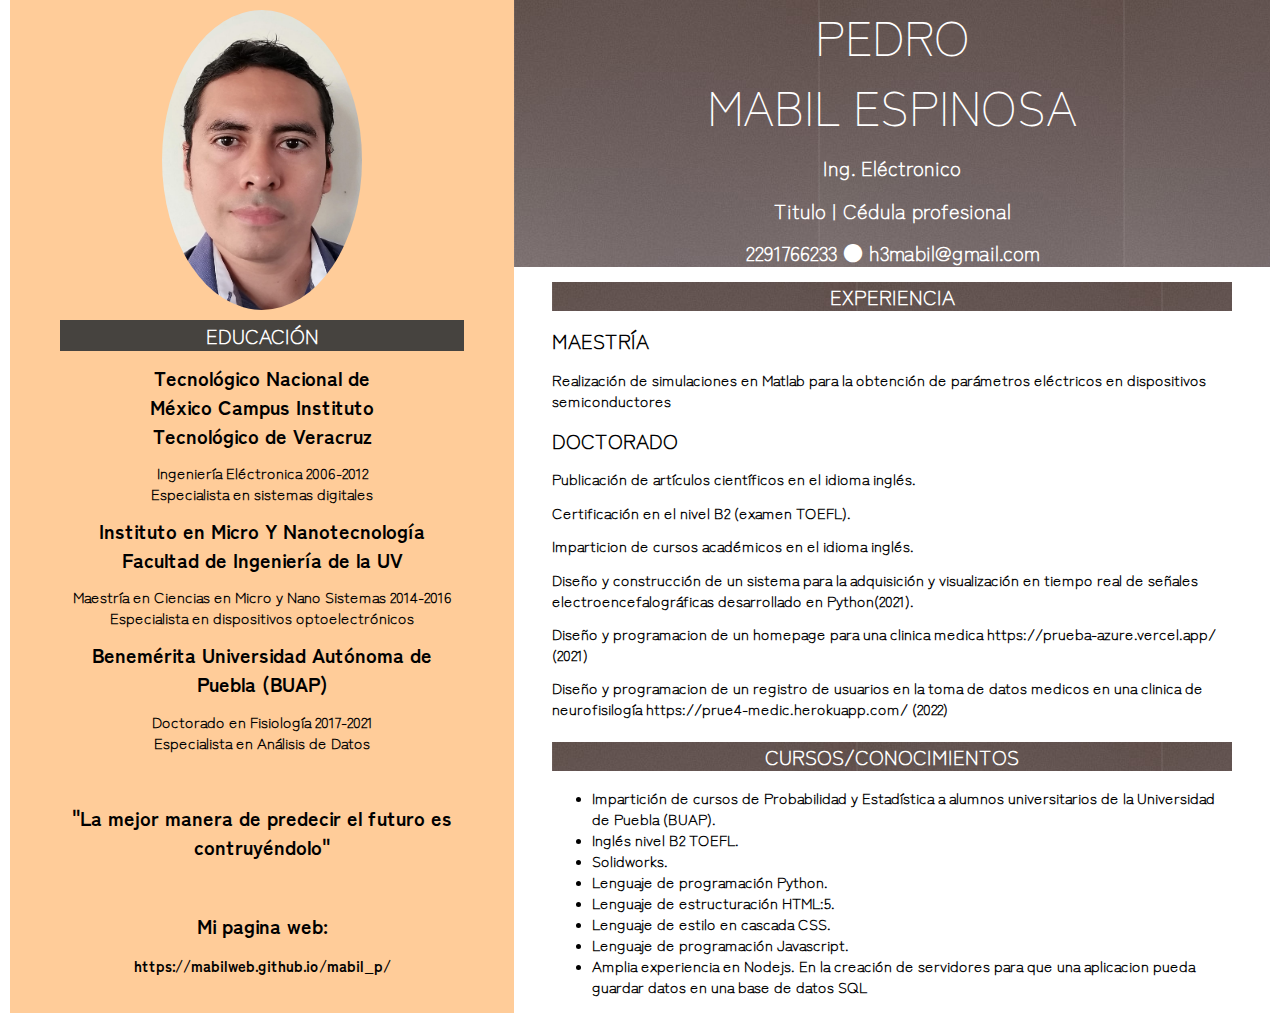
<file: CV-alterno.html>
<!DOCTYPE html>
<html lang="en">
<head>
    <meta charset="UTF-8">
    <meta http-equiv="X-UA-Compatible" content="IE=edge">
    <meta name="viewport" content="width=device-width, initial-scale=1.0">
    <link rel="stylesheet" href="CV.css">
    
    <title>Pedro</title>
</head>
<body>
    <div class="grid">
        <div class="left">

            <div class="foto">
                <img class="circulo" src="pedro.jpeg" alt ="logo large" width="200" height="300"> 
            </div>


            <div class="uno"><h1  style="color: white; margin-block: 1px;">EDUCACIÓN</h1></div>
            <div class="dos">
                <center style="margin: 3%;" class="tres">
                    <p style="margin-top: 0%; margin-bottom:0;">Tecnológico Nacional de </p>
                    <p style="margin-top: 0%; margin-bottom: 0%;">México Campus Instituto</p> 
                    <p style="margin-top: 0%; margin-bottom: 0%;">Tecnológico de Veracruz</p></center>
                <h2 style="margin: 0%;">Ingeniería Eléctronica 2006-2012</h2>
                <h2 style="margin-bottom:0%; margin-top: 0%;">Especialista en sistemas digitales</h2>
            </div>

            <div class="dos">
                <center style="margin: 3%;" class="tres">Instituto en Micro Y Nanotecnología Facultad de Ingeniería de la UV</center>
               <center> <h2 style="margin: 0%;">Maestría en Ciencias en Micro y Nano Sistemas 2014-2016</h2></center> 
                <center> <h2 style="margin-bottom: 0%; margin-top: 0%;">Especialista en dispositivos optoelectrónicos</h2></center>
            </div>

            <div class="dos">
                <center style="margin: 3%;" class="tres">Benemérita Universidad Autónoma de Puebla (BUAP)</center>
               <center> <h2 style="margin: 0%;">Doctorado en Fisiología 2017-2021</h2></center> 
                <center> <h2 style="margin-bottom: 0%; margin-top: 0%;">Especialista en Análisis de Datos</h2></center>
            </div>

            <div style="margin-top: 10%;">
                <center style="margin: 3%;" class="tres">"La mejor manera de predecir el futuro es contruyéndolo"</center>
            </div>

            <div style="margin-top: 10%;">
                <center style="margin: 3%;" class="tres">Mi pagina web:</center>
                <center style="margin: 3%;" class="cuatro">https://mabilweb.github.io/mabil_p/</center>
            </div>


        </div>

        <div  >
            <div class="right" >
                <center class="nombre"  style="color: white;">PEDRO</center>
                <center  class="nombre" style="color: white;">MABIL ESPINOSA</center>
                <center> <h1 style="color: white;" >Ing. Eléctronico</h1></center>
                <center> <h1 style="color: white;" >Titulo | Cédula profesional</h1></center>
                <center> <h1 style="color: white;" >2291766233  ● h3mabil@gmail.com</h1></center>
            </div>

            <div class="right" style="margin-top: 2%; margin-left: 5%; margin-right: 5%;">
                <center> <h1 style="color: white; margin-top: 0%;" >EXPERIENCIA</h1></center>
            </div>

            <div style="margin-top: 2%; margin-left: 5%; margin-right: 5%;">
                <h1>MAESTRÍA</h1>
                <h2>Realización de simulaciones en Matlab para la obtención de parámetros eléctricos en dispositivos semiconductores</h2>
            </div>
            <div style="margin-top: 2%; margin-left: 5%; margin-right: 5%;">
                <h1>DOCTORADO</h1>
                <h2>Publicación de artículos científicos en el idioma inglés.</h2>
                <h2> Certificación en el nivel B2 (examen TOEFL).</h2>
                <h2> Imparticion de cursos académicos en el idioma inglés.</h2>
                <h2> Diseño y construcción de un sistema para la adquisición y visualización en tiempo real de señales electroencefalográficas desarrollado en Python(2021).</h2>
                <h2> Diseño y programacion de un homepage para una clinica medica https://prueba-azure.vercel.app/  (2021)</h2>
                <h2> Diseño y programacion de un registro de usuarios en la toma de datos medicos en una clinica de neurofisilogía https://prue4-medic.herokuapp.com/  (2022)</h2>
            </div>

            <div class="right" style="margin-top: 3%; margin-left: 5%; margin-right: 5%;">
                <center> <h1 style="color: white; margin-top: 0%;" >CURSOS/CONOCIMIENTOS</h1></center>
            </div>

            <div style="margin-top: 2%; margin-left: 5%; margin-right: 5%;">
                <ul>
                    <li><h2 style="margin: 0%;">Impartición de cursos de Probabilidad y Estadística a alumnos universitarios de la Universidad de Puebla (BUAP).</h2></li>
                    <li><h2 style="margin: 0%;">Inglés nivel B2 TOEFL.</h2></li>
                    <li><h2 style="margin: 0%;">Solidworks.</h2></li>
                    <li><h2 style="margin: 0%;">Lenguaje de programación Python.</h2></li>
                    <li><h2 style="margin: 0%;">Lenguaje de estructuración HTML:5.</h2></li>
                    <li><h2 style="margin: 0%;">Lenguaje de estilo en cascada CSS.</h2></li>
                    <li><h2 style="margin: 0%;">Lenguaje de programación Javascript.</h2></li>
                    <li><h2 style="margin: 0%;">Amplia experiencia en Nodejs. En la creación de servidores para que  
                        una aplicacion pueda guardar datos en una base de datos SQL</h2></li>
                   
                </ul>
            </div>
            

        </div>
           
        
    </div>
    
</body>
</html>
</file>
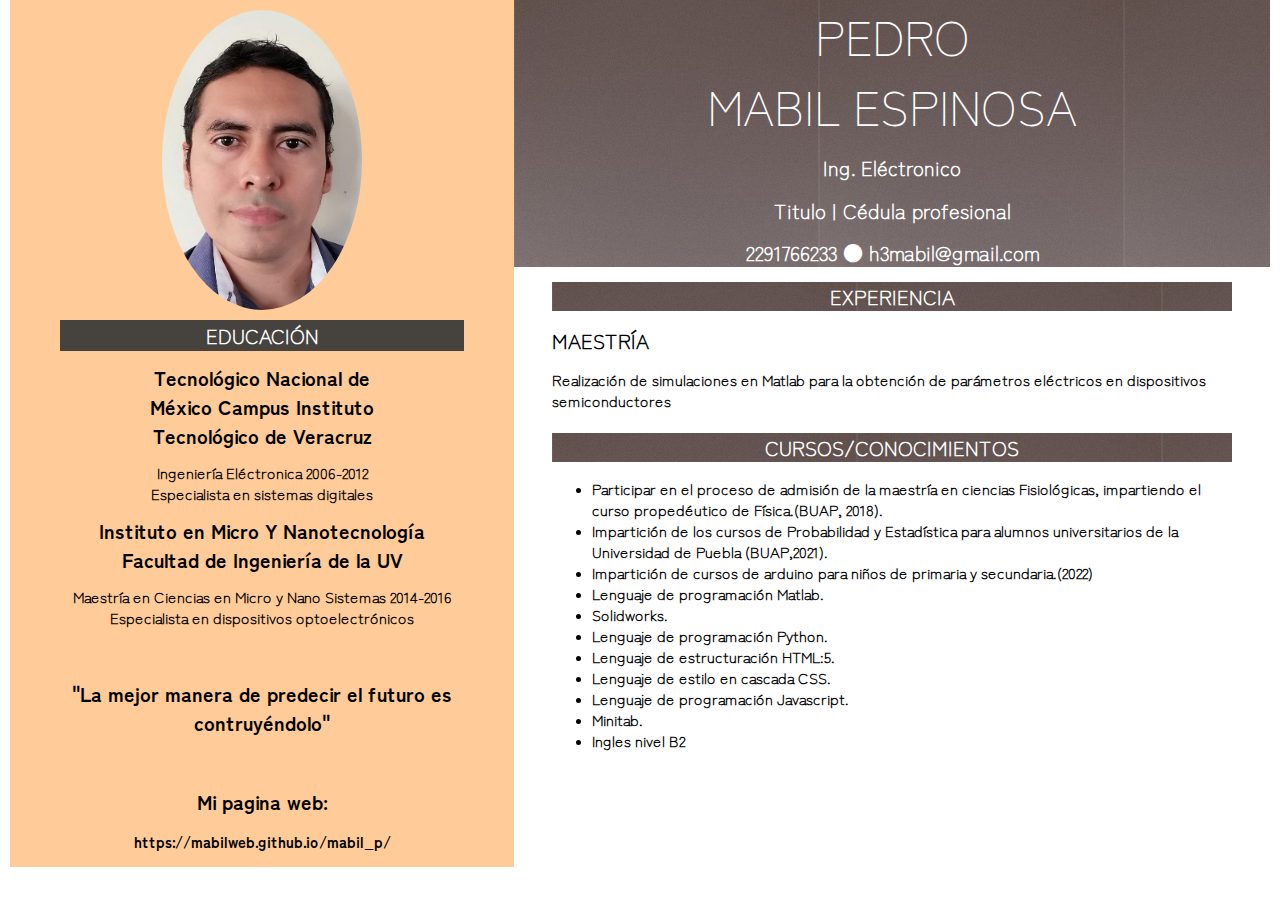
<file: CV.html>
<!DOCTYPE html>
<html lang="en">
<head>
    <meta charset="UTF-8">
    <meta http-equiv="X-UA-Compatible" content="IE=edge">
    <meta name="viewport" content="width=device-width, initial-scale=1.0">
    <link rel="stylesheet" href="CV.css">
    <title>Pedro</title>
</head>
<body>
    <div class="grid">
        <div class="left">

            <div class="foto">
                <img class="circulo" src="pedro.jpeg" alt ="logo large" width="200" height="300"> 
            </div>


            <div class="uno"><h1  style="color: white; margin-block: 1px;">EDUCACIÓN</h1></div>
            <div class="dos">
                <center style="margin: 3%;" class="tres">
                    <p style="margin-top: 0%; margin-bottom:0;">Tecnológico Nacional de </p>
                    <p style="margin-top: 0%; margin-bottom: 0%;">México Campus Instituto</p> 
                    <p style="margin-top: 0%; margin-bottom: 0%;">Tecnológico de Veracruz</p></center>
                <h2 style="margin: 0%;">Ingeniería Eléctronica 2006-2012</h2>
                <h2 style="margin-bottom:0%; margin-top: 0%;">Especialista en sistemas digitales</h2>
            </div>

            <div class="dos">
                <center style="margin: 3%;" class="tres">Instituto en Micro Y Nanotecnología Facultad de Ingeniería de la UV</center>
               <center> <h2 style="margin: 0%;">Maestría en Ciencias en Micro y Nano Sistemas 2014-2016</h2></center> 
                <center> <h2 style="margin-bottom: 0%; margin-top: 0%;">Especialista en dispositivos optoelectrónicos</h2></center>
            </div>

          

            <div style="margin-top: 10%;">
                <center style="margin: 3%;" class="tres">"La mejor manera de predecir el futuro es contruyéndolo"</center>
            </div>

            <div style="margin-top: 10%;">
                <center style="margin: 3%;" class="tres">Mi pagina web:</center>
                <center style="margin: 3%;" class="cuatro">https://mabilweb.github.io/mabil_p/</center>
            </div>
        </div>

        <div  >
            <div class="right" >
                <center class="nombre"  style="color: white;">PEDRO</center>
                <center  class="nombre" style="color: white;">MABIL ESPINOSA</center>
                <center> <h1 style="color: white;" >Ing. Eléctronico</h1></center>
                <center> <h1 style="color: white;" >Titulo | Cédula profesional</h1></center>
                <center> <h1 style="color: white;" >2291766233  ● h3mabil@gmail.com</h1></center>
            </div>

            <div class="right" style="margin-top: 2%; margin-left: 5%; margin-right: 5%;">
                <center> <h1 style="color: white; margin-top: 0%;" >EXPERIENCIA</h1></center>
            </div>

            <div style="margin-top: 2%; margin-left: 5%; margin-right: 5%;">
                <h1>MAESTRÍA</h1>
                <h2>Realización de simulaciones en Matlab para la obtención de parámetros eléctricos en dispositivos semiconductores</h2>
            </div>
            
            <div class="right" style="margin-top: 3%; margin-left: 5%; margin-right: 5%;">
                <center> <h1 style="color: white; margin-top: 0%;" >CURSOS/CONOCIMIENTOS</h1></center>
            </div>

            <div style="margin-top: 2%; margin-left: 5%; margin-right: 5%;">
                <ul>
                    <li><h2 style="margin: 0%;">Participar en el proceso de admisión de la maestría en ciencias Fisiológicas, impartiendo el curso propedéutico de Física.(BUAP, 2018).</h2></li>
                    <li><h2 style="margin: 0%;">Impartición de los cursos de Probabilidad y Estadística para alumnos universitarios de la Universidad de Puebla (BUAP,2021).</h2></li>
                    <li><h2 style="margin: 0%;">Impartición de cursos de arduino para niños de primaria y secundaria.(2022)</h2></li>
                    <li><h2 style="margin: 0%;">Lenguaje de programación Matlab.</h2></li>
                    <li><h2 style="margin: 0%;">Solidworks.</h2></li>
                    <li><h2 style="margin: 0%;">Lenguaje de programación Python.</h2></li>
                    <li><h2 style="margin: 0%;">Lenguaje de estructuración HTML:5.</h2></li>
                    <li><h2 style="margin: 0%;">Lenguaje de estilo en cascada CSS.</h2></li>
                    <li><h2 style="margin: 0%;">Lenguaje de programación Javascript.</h2></li>
                    <li><h2 style="margin: 0%;">Minitab.</h2></li>
                    <li><h2 style="margin: 0%;">Ingles nivel B2</h2></li>
                </ul>
            </div>
            

        </div>
           
        
    </div>
    
</body>
</html>
</file>
<file: CV.css>
body{
    margin-top: 0%; margin-left: 10px; margin-right: 10px;
}

@font-face{
    font-family: "mifuente";
    src:url('fonts/ZenKakuGothicAntique-Light.ttf')
}

@font-face{
    font-family: "mifuente0";
    src:url('fonts/ZenKakuGothicAntique-Bold.ttf')
}

.grid{
    display: grid;
    grid-template-columns: 40% 60%;
}

img{
    /*padding: 1em;*/
    margin: 10px;
    /*border: 1px solid rgb(81, 138, 165); */
}
.foto{
    display: grid; grid-template-columns: 100%; justify-items: center;
    
}

.circulo{
    border-radius: 50%; /* border-width: 2px; border-color: brown; border-style: solid;*/
}

.right{
    /*background: rgb(63, 70, 71);*/
    background-image: url("pic09.jpg");

}

.left{
    background: rgb(255, 204, 153);
}
.uno{
    display: grid;
    justify-items: center;
    background: rgb(70, 67, 63); 
    /*border-color: black; border-width: 2px; border-style: solid;*/
    margin-left: 10%;
    margin-right: 10%;
}
.dos{
    display: grid;
    justify-items: center;
    background: rgb(255, 204, 153); 
    margin-left: 10%;
    margin-right: 10%;
}
.tres{
    font-family:"mifuente0";
    font-size: 20px;
}
h1{
    font-family:"mifuente";
    font-size: 20px;
}
h2{
    font-family:"mifuente";
    font-size: 15px;
}
.nombre{
    font-family:"mifuente";
    font-size: 300%;
}

.cuatro{
    font-family:"mifuente0";
    font-size: 15px;
}
</file>
